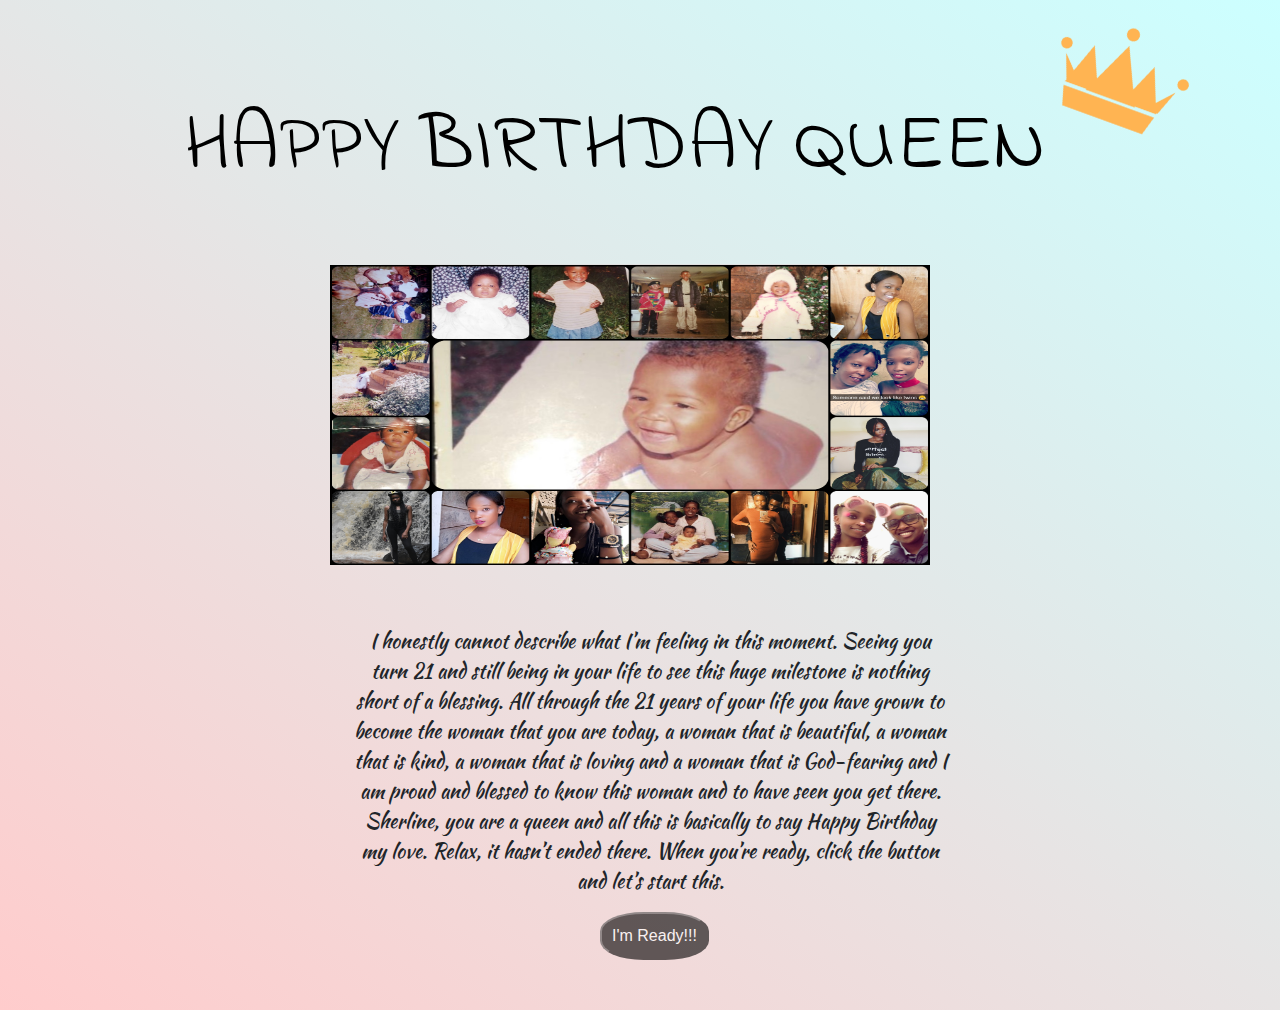
<file: index.html>
<!DOCTYPE html>
<html lang="en" dir="ltr">
  <head>
    <meta charset="utf-8">
    <link href="https://fonts.googleapis.com/css?family=Indie+Flower|Kaushan+Script|Lobster|Patrick+Hand|Shadows+Into+Light&display=swap" rel="stylesheet">
    <link rel="stylesheet" href="CSS/bootstrap.css">
    <link rel="stylesheet" href="CSS/main.css">
    <title>HAPPY BIRTHDAY QUEEN</title>
  </head>
  <body>
    <main>
      <div class="header">


      <h1>HAPPY BIRTHDAY QUEEN</h1>
      <img id="crown"src="queen.png" alt="">
      </div>
      <div class="card">
        <img src="CSS/BeFunky-collage.jpg" alt="">

      </div>
      <br>
      <br>
      <br>
      <div class="story">
        <p>I honestly cannot describe what I’m feeling in this moment. Seeing you turn 21 and still being in your life to see this huge milestone is nothing short of a blessing.
        All through the 21 years of your life you have grown to become the woman that you are today, a woman that is beautiful, a woman that is kind, a woman that is loving and a woman that is God-fearing and I am proud and blessed to know this woman and to have seen you get there.
        Sherline, you are a queen and all this is basically to say Happy Birthday my love.
        Relax, it hasn’t ended there.
        When you’re ready, click the button and let’s start this.</p>
      </div>
      <a href="page.html" target="_blank">
      <button type="button" name="ready" id="ready">I'm Ready!!!</button></a>
    </main>

  </body>
</html>
</file>
<file: CSS/main.css>
body{
     background: linear-gradient(35deg,#FFCCCC,#CCFFFF);
}
.card{
      display: flex;
      position: relative;
      top: 60px;
      height: 300px;
      width: 500px;
      left: 380px;
}
img{
    position: relative;
    height: 300px;
    width: 600px;
    justify-content: center;
    align-self: center;
}
h1{
   color: black;
   text-align: center;
   margin-top: 100px;
   font-family: 'Indie Flower', cursive;
   font-size: 80px;
}
.header{
    display: flex;
    flex-direction: row;
    justify-content: center;
    align-self: baseline;
    position: relative;
    left: 50px;

}
#crown{
       width:150px;
       height: 150px;
       transform: rotate(20deg);
       align-self: baseline;

}
.story{
        position: relative;
        left: 300px;
       display: grid;
       grid-template-columns: 600px;
       text-align: center;
       width: 600px;
       padding: 50px;
       font-size: 20px;
}
.story p{
         font-family: 'Kaushan Script', cursive;
}
#ready{
       text-align: center;
       position: relative;
       left: 600px;
       bottom: 50px;
       background-color: black;
       opacity: 0.6;
       color: white;
       border-radius: 40%;
       padding: 10px;
}
@media only screen

and (min-device-width: 375px)

and (max-device-width: 667px)

and (-webkit-min-device-pixel-ratio: 2)

and (orientation: portrait) {

}

}
</file>
